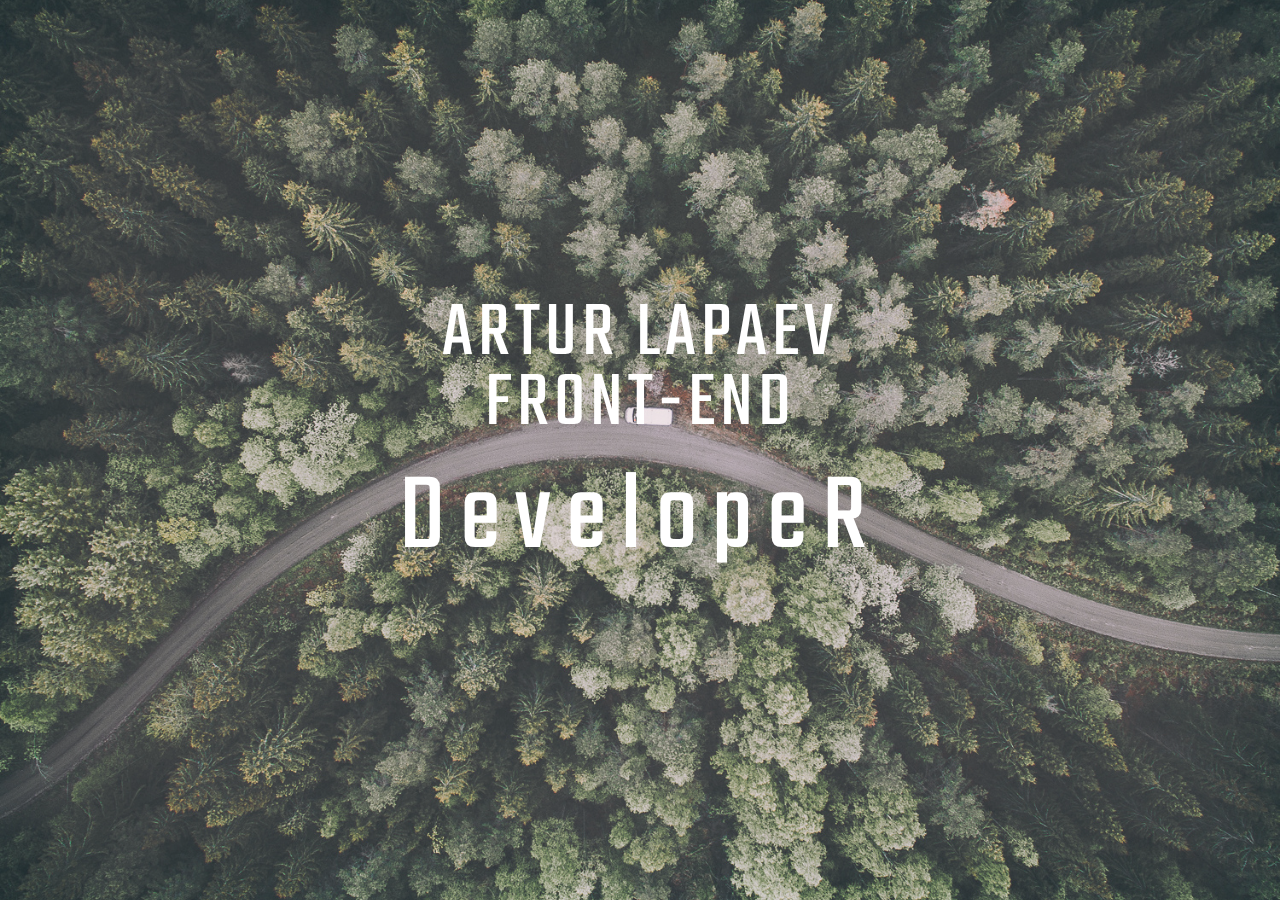
<file: index.html>
<!DOCTYPE html>
<html lang="en">
<head>
    <meta charset="UTF-8">
    <meta name="viewport" content="width=device-width, initial-scale=1.0">
    <meta http-equiv="X-UA-Compatible" content="ie=edge">
    <title>Arthur Lapaev</title>
    <link rel="shortcut icon" href="./favicon.ico" type="image/x-icon">
    <link rel="stylesheet" href="./normalize.css">
    <link href="https://fonts.googleapis.com/css?family=Teko:400,500,600,700" rel="stylesheet">
    <link rel="stylesheet" href="./style.css">
</head>
<body>
    <div class="popup__message">
        <div class="message__text">Hello, scroll the page to navigate the site</div>
    </div>
    <div class="filter-blur-opacity"></div>
    <main class="main">
        <section class="main__content">
            <header class="content__header">
                
            </header>
        </section>
        
    </main>
    <script src="./assets/js/scrolling.js"></script>
</body>
</html>
</file>
<file: style.css>
html, body { height: 100%; width: 100%;}
body {   
    background-image: url(./assets/img/about.jpg); 
    background-size: cover;
    background-repeat: no-repeat;
    background-origin: content-box;
    background-attachment: fixed;
    background-position: center;
    color: white;
    font-family: 'Teko', sans-serif;
    position: relative; 
}
.popup__message {
    display: flex;
    justify-content: center;
    align-items: center;
    height: 100vh;
    width: 100%;
    background-color: #222;
    opacity: 0;
    position: absolute;
    z-index: 6;
    animation-name: showpopup;
    animation-duration: 9s;    
}
@keyframes showpopup {
    0% {
        opacity: 0;
    }
    50% {
        opacity: 0.95;
    }
    90% {
        opacity: 0;
    }
    100% {
        display: none;
    }
}
.message__text {
    color: #fff;
    font-size: 3em;    
}
.filter-blur-opacity {
    height: 100vh;
    width: 100%;
    background: rosybrown;
    position: absolute;
    filter: blur(64px) opacity(0.2);
    z-index: 4;
  }
  .image-div {
      position: absolute;
      height: 100vh;
      width: 100%;
      background-size: cover;
      background-repeat: no-repeat;
      background-origin: content-box;
      background-attachment: fixed;
      background-position: center;
      z-index: 1;
  }
  .image-div-old {
    display: flex;
    position: absolute;
    height: 100vh;
    width: 100%;
    z-index: 2;
}
 .part {
     width: calc(100% / 11);
     background-size: cover;
      background-repeat: no-repeat;
      background-origin: content-box;
      background-attachment: fixed;
      background-position: center;
 }
  .main {
      display: flex;
      height: 100%;
      width: 100%;
      position: absolute;
      z-index: 5;
  }
  .main__content {
    display: flex;
    width: 100%;
    justify-content: center;
    align-items: center;
  }
  .content__header {
    display: flex;
    flex-direction: column;
    align-items: center;
  }
  .header__author-name,
  .header__author-profession {
      font-size: 5em;
      letter-spacing: 5px;
      line-height: 70px;
  }
  .header__author-dev-text {
      font-size: 7em;
      letter-spacing: 15px;
  }
  .header__author-dev-text div {
      animation-duration: 0.5s;
      animation-name: rotateLetter;
  }

  @keyframes rotateLetter {
      0% {
        transform: rotate3d(0,1,0, 0deg);
      }
      100% {
        transform: rotate3d(0,1,0, 360deg);
      }

  }
  .header__skills,
  .header__contact,
  .header__project {
      width: 100%;
      height: 400px;
      overflow: hidden;
      overflow-x: auto;
      flex-wrap: wrap;
      justify-content: center;
  }  
  .header__project {
      overflow: visible;
      overflow-x: visible;
  }
  .skills-caption,
  .contact-caption,
  .project-caption {
      display: flex;
      height: 1px;
      width: 100%;
      font-size: 4em;
      justify-content: center;
  }
  .project-caption {
      height: auto;
      align-self: flex-end;
  }
  .project-container {
      display: flex;
      flex-direction: row;
      height: 400px;
      overflow: hidden;
      overflow-x: auto;
  }
  .container__project {
    position: relative;
    width: 120px;
    height: 120px;
    background-position: center center;
    background-size: cover;
    margin: 15px;
    border: 4px solid rgba(255,250,255, 0.4);
    border-radius: 5px;
    filter: grayscale(2);
    transform: scale(1);
    transition: 0.3s transform, 0.7s filter;
  }
  .container__project a {
      display: block;
      color: wheat;
      text-decoration: none;
  }
  .text-hover {
      display: flex;
      position: absolute;
      width: inherit;
      height: inherit;
      background-color: #222;
      justify-content: center;
      align-items: center;
      opacity: 0;
      transition: 0.6s opacity;
  }
  .text-hover:hover {
      content: "banana";
      opacity: 0.9;
  }
  .container__project:hover {
      cursor: pointer;
      transform: scale(1.7);
      filter: grayscale(0);
      z-index: 2;
  }
 .skills-icon,
 .contact-icon {
    width: 80px;
    height: 80px;
    background-position: center center;
    background-size: cover;
    margin: 15px;
    transform: scale(1);
    transition: 0.3s transform;
 }
 .contact-icon:hover,
 .skills-icon:hover { cursor: pointer; transform: scale(1.5)}
 .contact-icon a {display: block; width: inherit; height: inherit;}
 .angular { background-image: url(./assets/img/icon/angular.png); }
 .css { background-image: url(./assets/img/icon/css.png); }
 .html { background-image: url(./assets/img/icon/html5.png); }
 .js { background-image: url(./assets/img/icon/js.png); }
 .git { background-image: url(./assets/img/icon/git.png); }
 .nodejs { background-image: url(./assets/img/icon/nodejs.png); }

 /* contact icon */
 .github { background-image: url(./assets/img/icon/github.png); }
 .google { background-image: url(./assets/img/icon/google.png); }
 .linkedin { background-image: url(./assets/img/icon/linkedin.png); }
 .skype { background-image: url(./assets/img/icon/skype.png); }
 .vk { background-image: url(./assets/img/icon/vk.png); }
 /* ------------ */

 /* project icon */
 .bananaBEM { background-image: url(./assets/img/projects/banana.png); }
/* ---------------------------- */
  
  /* display every element when user sliding on screen */
  .content__header.name-block > * {
      display: flex;
  }
  .content__header.project-block > * {
    display: flex;
}
.content__header.skills-block > * {
    display: flex;
}
.content__header.contact-block > * {
    display: flex;
}
@media screen and (max-width: 824px) and (min-width:780px) {
    .header__author-name,
    .header__author-profession {
        font-size: 2em;
        line-height: 40px;
    }
    .header__author-dev-text {
        font-size: 3em;
    }
}
  
@media screen and (max-width: 740px) and (min-width:375px) {
  .header__author-name,
  .header__author-profession {
      font-size: 2em;
      line-height: 40px;
  }
  .header__author-dev-text {
      font-size: 3em;
  }
}
@media screen and (max-width: 667px) {
    .message__text { font-size: 1em; }
    .skills-caption {
        height: 100px;
        margin-top: 30px;
    }
}
@media screen and (max-width: 570px) {
    .project-caption {
        font-size: 2.5em;
    }
    .container__project {
        width: 80px;
        height: 80px;
    }
    
}
@media screen and (max-width:540px) {
    .contact-caption { height: 100px; }
}
@media screen and (max-width: 360px) {
    .header__author-name,
  .header__author-profession {
      font-size: 1.5em;
      line-height: 30px;
  }
  .header__author-dev-text {
      font-size: 2.5em;
  }
}
</file>
